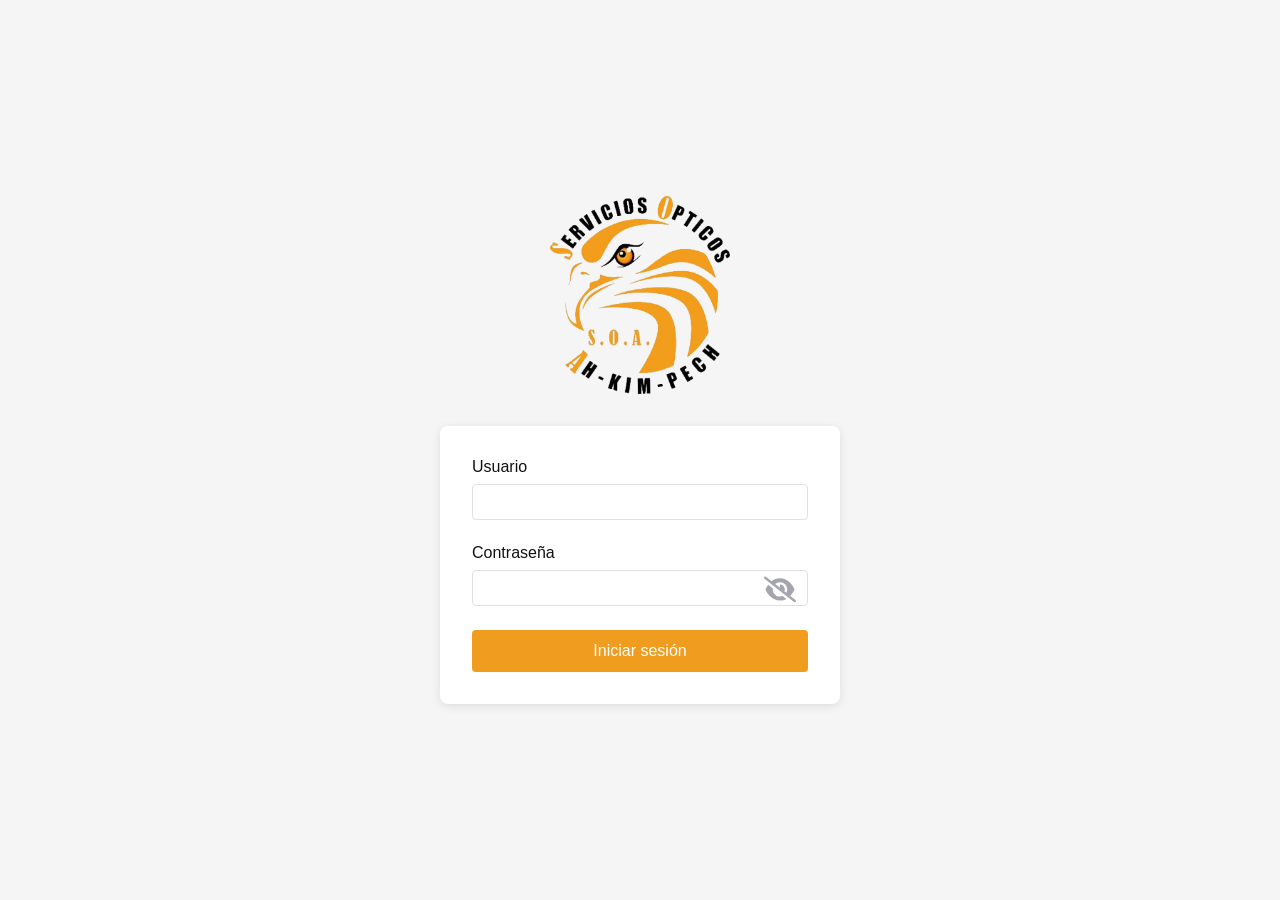
<file: index.html>
<!DOCTYPE html>
<html lang="es">
<head>
    <meta charset="UTF-8">
    <meta name="viewport" content="width=device-width, initial-scale=1.0">
    <title>Inicio de sesión - Administrador</title>
    <link rel="icon" type="image/png" sizes="32x32" href="img/iconoAKPV1.png" />
    <link rel="icon" type="image/png" sizes="16x16" href="img/iconoAKPV1.png" />
    <link rel="stylesheet" href="css/auth.css">
    <link rel="stylesheet" href="css/styles.css">
</head>
<body>
    <div class="login-container">
        <div class="logo-container">
            <img src="img/logoAKP.png" alt="Logo" class="login-logo">
        </div>
        <form id="loginForm" class="login-form">
            <div class="form-group">
                <label for="username">Usuario</label>
                <input type="text" id="username" name="username" required>
            </div>
            <div class="form-group">
                <label for="password">Contraseña</label>
                <div class="password-container">
                    <input type="password" id="password" name="password" required>
                    <!-- Aquí reemplazamos el botón por el nuevo toggle con SVG -->
                    <label class="container">
                        <input type="checkbox" id="togglePassword">
                        <svg class="eye-slash" xmlns="http://www.w3.org/2000/svg" height="1em" viewBox="0 0 640 512">
                            <path d="M38.8 5.1C28.4-3.1 13.3-1.2 5.1 9.2S-1.2 34.7 9.2 42.9l592 464c10.4 8.2 25.5 6.3 33.7-4.1s6.3-25.5-4.1-33.7L525.6 386.7c39.6-40.6 66.4-86.1 79.9-118.4c3.3-7.9 3.3-16.7 0-24.6c-14.9-35.7-46.2-87.7-93-131.1C465.5 68.8 400.8 32 320 32c-68.2 0-125 26.3-169.3 60.8L38.8 5.1zM223.1 149.5C248.6 126.2 282.7 112 320 112c79.5 0 144 64.5 144 144c0 24.9-6.3 48.3-17.4 68.7L408 294.5c8.4-19.3 10.6-41.4 4.8-63.3c-11.1-41.5-47.8-69.4-88.6-71.1c-5.8-.2-9.2 6.1-7.4 11.7c2.1 6.4 3.3 13.2 3.3 20.3c0 10.2-2.4 19.8-6.6 28.3l-90.3-70.8zM373 389.9c-16.4 6.5-34.3 10.1-53 10.1c-79.5 0-144-64.5-144-144c0-6.9 .5-13.6 1.4-20.2L83.1 161.5C60.3 191.2 44 220.8 34.5 243.7c-3.3 7.9-3.3 16.7 0 24.6c14.9 35.7 46.2 87.7 93 131.1C174.5 443.2 239.2 480 320 480c47.8 0 89.9-12.9 126.2-32.5L373 389.9z"/>
                        </svg>
                        <svg class="eye" xmlns="http://www.w3.org/2000/svg" height="1em" viewBox="0 0 576 512">
                            <path d="M288 32c-80.8 0-145.5 36.8-192.6 80.6C48.6 156 17.3 208 2.5 243.7c-3.3 7.9-3.3 16.7 0 24.6C17.3 304 48.6 356 95.4 399.4C142.5 443.2 207.2 480 288 480s145.5-36.8 192.6-80.6c46.8-43.5 78.1-95.4 93-131.1c3.3-7.9 3.3-16.7 0-24.6c-14.9-35.7-46.2-87.7-93-131.1C433.5 68.8 368.8 32 288 32zM144 256a144 144 0 1 1 288 0 144 144 0 1 1 -288 0zm144-64c0 35.3-28.7 64-64 64c-7.1 0-13.9-1.2-20.3-3.3c-5.5-1.8-11.9 1.6-11.7 7.4c.3 6.9 1.3 13.8 3.2 20.7c13.7 51.2 66.4 81.6 117.6 67.9s81.6-66.4 67.9-117.6c-11.1-41.5-47.8-69.4-88.6-71.1c-5.8-.2-9.2 6.1-7.4 11.7c2.1 6.4 3.3 13.2 3.3 20.3z"/>
                        </svg>
                    </label>
                </div>
            </div>
            <button type="submit" class="btn-primary">Iniciar sesión</button>
        </form>
    </div>
    <script src="js/auth.js"></script>
</body>
</html>
</file>
<file: css/auth.css>
:root {
    --primary-color: #f09d1f;
    --secondary-color: #ffffff;
    --dark-color: #121111;
    --light-gray: #f5f5f5;
    --medium-gray: #e0e0e0;
    --dark-gray: #757575;
}

.login-container {
    display: flex;
    flex-direction: column;
    align-items: center;
    justify-content: center;
    height: 100vh;
    background-color: var(--light-gray);
}

.login-form {
    background-color: var(--secondary-color);
    padding: 2rem;
    border-radius: 8px;
    box-shadow: 0 2px 10px rgba(0,0,0,0.1);
    width: 100%;
    max-width: 400px;
    margin-top: 2rem;
}

.login-form .form-group {
    margin-bottom: 1.5rem;
}

.login-form label {
    display: block;
    margin-bottom: 0.5rem;
    font-weight: 500;
}

.login-form input {
    width: 100%;
    padding: 0.75rem;
    border: 1px solid var(--medium-gray);
    border-radius: 4px;
    font-size: 1rem;
}

.login-form button {
    width: 100%;
    padding: 0.75rem;
    background-color: var(--primary-color);
    color: var(--secondary-color);
    border: none;
    border-radius: 4px;
    font-size: 1rem;
    font-weight: 500;
    cursor: pointer;
    transition: background-color 0.3s ease;
}

.login-form button:hover {
    background-color: #d18b1a;
}

.logo {
    text-align: center;
    color: var(--primary-color);
    margin-bottom: 1rem;
}

.login-logo {
    width: 180px; /* Reduje el tamaño para mejor proporción */
    height: auto;
    display: block;
    margin: 0 auto;
}

@media (max-width: 768px) {
    .logo h1 {
        font-size: 2rem;
    }
    
    .logo h2 {
        font-size: 1.5rem;
    }
    
    .login-logo {
        width: 150px;
    }
}

.password-container {
    position: relative;
    display: flex;
    align-items: center;
}

.password-container input {
    flex: 1; 
}

#togglePassword {
    position: absolute;
    width: 10px;
    background-color: transparent;
    left: 290px;
}

/* Añade estos estilos al final de tu archivo auth.css */

/* Estilos para el password container */
.password-container {
    position: relative;
}

/* Estilos para el toggle de contraseña */
.container {
    --color: #a5a5b0;
    --size: 32px;
    display: flex;
    justify-content: center;
    align-items: center;
    position: absolute;
    cursor: pointer;
    font-size: var(--size);
    user-select: none;
    fill: var(--color);
    right: 12px;
    top: -9%;
    transform: translateY(-40%);
}

.container .eye {
    position: absolute;
    animation: keyframes-fill .5s;
    width: var(--size);
    height: var(--size);
    display: none;
}

.container .eye-slash {
    position: absolute;
    animation: keyframes-fill .5s;
    width: var(--size);
    height: var(--size);
}

/* Estilos cuando el checkbox está marcado */
.container input:checked ~ .eye {
    display: block;
}

.container input:checked ~ .eye-slash {
    display: none;
}

/* Ocultar el checkbox */
.container input {
    position: absolute;
    opacity: 0;
    cursor: pointer;
    height: 0;
    width: 0;
}

/* Animación para los iconos */
@keyframes keyframes-fill {
    0% {
        transform: scale(0);
        opacity: 0;
    }
    50% {
        transform: scale(1.2);
    }
}
</file>
<file: css/styles.css>
:root {
    --primary-color: #f09d1f;
    --secondary-color: #ffffff;
    --dark-color: #121111;
    --light-gray: #f5f5f5;
    --medium-gray: #e0e0e0;
    --dark-gray: #757575;
}

* {
    margin: 0;
    padding: 0;
    box-sizing: border-box;
    font-family: 'Segoe UI', Tahoma, Geneva, Verdana, sans-serif;
}

body {
    background-color: var(--light-gray);
    color: var(--dark-color);
}

.main-header {
    background-color: var(--primary-color);
    color: var(--secondary-color);
    padding: 1rem 2rem;
    display: flex;
    justify-content: space-between;
    align-items: center;
    box-shadow: 0 2px 5px rgba(0,0,0,0.1);
}

.main-nav ul {
    display: flex;
    list-style: none;
}

.main-nav li {
    margin-left: 1.5rem;
}

.main-nav a {
    color: var(--secondary-color);
    text-decoration: none;
    font-weight: 500;
    padding: 0.5rem 0;
    transition: all 0.3s ease;
}

.main-nav a:hover {
    border-bottom: 2px solid var(--secondary-color);
}

.main-nav .active a {
    border-bottom: 2px solid var(--secondary-color);
}

.container {
    padding: 2rem;
    max-width: 1200px;
    margin: 0 auto;
}

.actions {
    display: flex;
    justify-content: space-between;
    margin-bottom: 1.5rem;
    align-items: center;
}

.search-box {
    display: flex;
}

.search-box input {
    padding: 0.5rem;
    border: 1px solid var(--medium-gray);
    border-radius: 4px 0 0 4px;
    width: 250px;
}

.btn-primary, .btn-secondary {
    padding: 0.5rem 1rem;
    border: none;
    border-radius: 4px;
    cursor: pointer;
    font-weight: 500;
    transition: all 0.3s ease;
}

.btn-primary {
    background-color: var(--primary-color);
    color: var(--secondary-color);
}

.btn-primary:hover {
    background-color: #d18b1a;
}

.btn-secondary {
    background-color: var(--medium-gray);
    color: var(--dark-color);
    border-radius: 0 4px 4px 0;
}

.btn-secondary:hover {
    background-color: #d0d0d0;
}

.data-table {
    width: 100%;
    border-collapse: collapse;
    margin-top: 1rem;
    background-color: var(--secondary-color);
    box-shadow: 0 1px 3px rgba(0,0,0,0.1);
}

.data-table th, .data-table td {
    padding: 0.75rem;
    text-align: left;
    border-bottom: 1px solid var(--medium-gray);
}

.data-table th {
    background-color: var(--primary-color);
    color: var(--secondary-color);
    font-weight: 600;
}

.data-table tr:hover {
    background-color: var(--light-gray);
}

/* Modal styles */
.modal {
    display: none;
    position: fixed;
    z-index: 1;
    left: 0;
    top: 0;
    width: 100%;
    height: 100%;
    overflow: auto;
    background-color: rgba(0,0,0,0.4);
}

.modal-content {
    background-color: var(--secondary-color);
    margin: 10% auto;
    padding: 1.5rem;
    border-radius: 8px;
    width: 50%;
    max-width: 600px;
    box-shadow: 0 4px 8px rgba(0,0,0,0.2);
}

.close {
    color: var(--dark-gray);
    float: right;
    font-size: 1.5rem;
    font-weight: bold;
    cursor: pointer;
}

.close:hover {
    color: var(--dark-color);
}

.form-group {
    margin-bottom: 1rem;
}

.form-group label {
    display: block;
    margin-bottom: 0.5rem;
    font-weight: 500;
}

.form-group input, .form-group select {
    width: 100%;
    padding: 0.5rem;
    border: 1px solid var(--medium-gray);
    border-radius: 4px;
}

@media (max-width: 768px) {
    .main-header {
        flex-direction: column;
        padding: 1rem;
    }
    
    .main-nav ul {
        margin-top: 1rem;
    }
    
    .modal-content {
        width: 90%;
    }
    
    .actions {
        flex-direction: column;
        gap: 1rem;
    }
    
    .search-box {
        width: 100%;
    }
    
    .search-box input {
        width: 100%;
    }
}

/* Estilos adicionales para ventas y clientes */
.status-completada {
    color: #2e7d32;
    font-weight: 500;
}

.status-pendiente {
    color: #d84315;
    font-weight: 500;
}

.btn-view, .btn-edit, .btn-cancel {
    padding: 0.3rem 0.6rem;
    margin: 0 0.2rem;
    border: none;
    border-radius: 4px;
    cursor: pointer;
    font-size: 0.9rem;
    transition: all 0.3s ease;
}

.btn-view {
    background-color: #2196f3;
    color: white;
}

.btn-edit {
    background-color: #ff9800;
    color: white;
}

.btn-cancel {
    background-color: #f44336;
    color: white;
}

.btn-view:hover, .btn-edit:hover, .btn-cancel:hover {
    opacity: 0.8;
}

.client-card {
    display: flex;
    flex-direction: column;
    gap: 1.5rem;
}

.client-info {
    background-color: var(--light-gray);
    padding: 1rem;
    border-radius: 8px;
}

.client-info h4 {
    color: var(--primary-color);
    margin-bottom: 1rem;
    font-size: 1.2rem;
}

.client-info p {
    margin-bottom: 0.5rem;
}

.client-history {
    max-height: 300px;
    overflow-y: auto;
}

.client-actions {
    display: flex;
    justify-content: flex-end;
    gap: 1rem;
}

@media print {
    .main-header, .main-nav, .client-actions {
        display: none !important;
    }
    
    .client-card {
        padding: 0;
        margin: 0;
    }
    
    .modal-content {
        box-shadow: none;
        margin: 0;
        width: 100%;
        max-width: 100%;
    }
}

.logo {
    position: relative;
    left: 50px;
}

#logo {
    border-radius: 40%;
    width: 50px;
    position: absolute;
    left: 10px;
}
</file>
